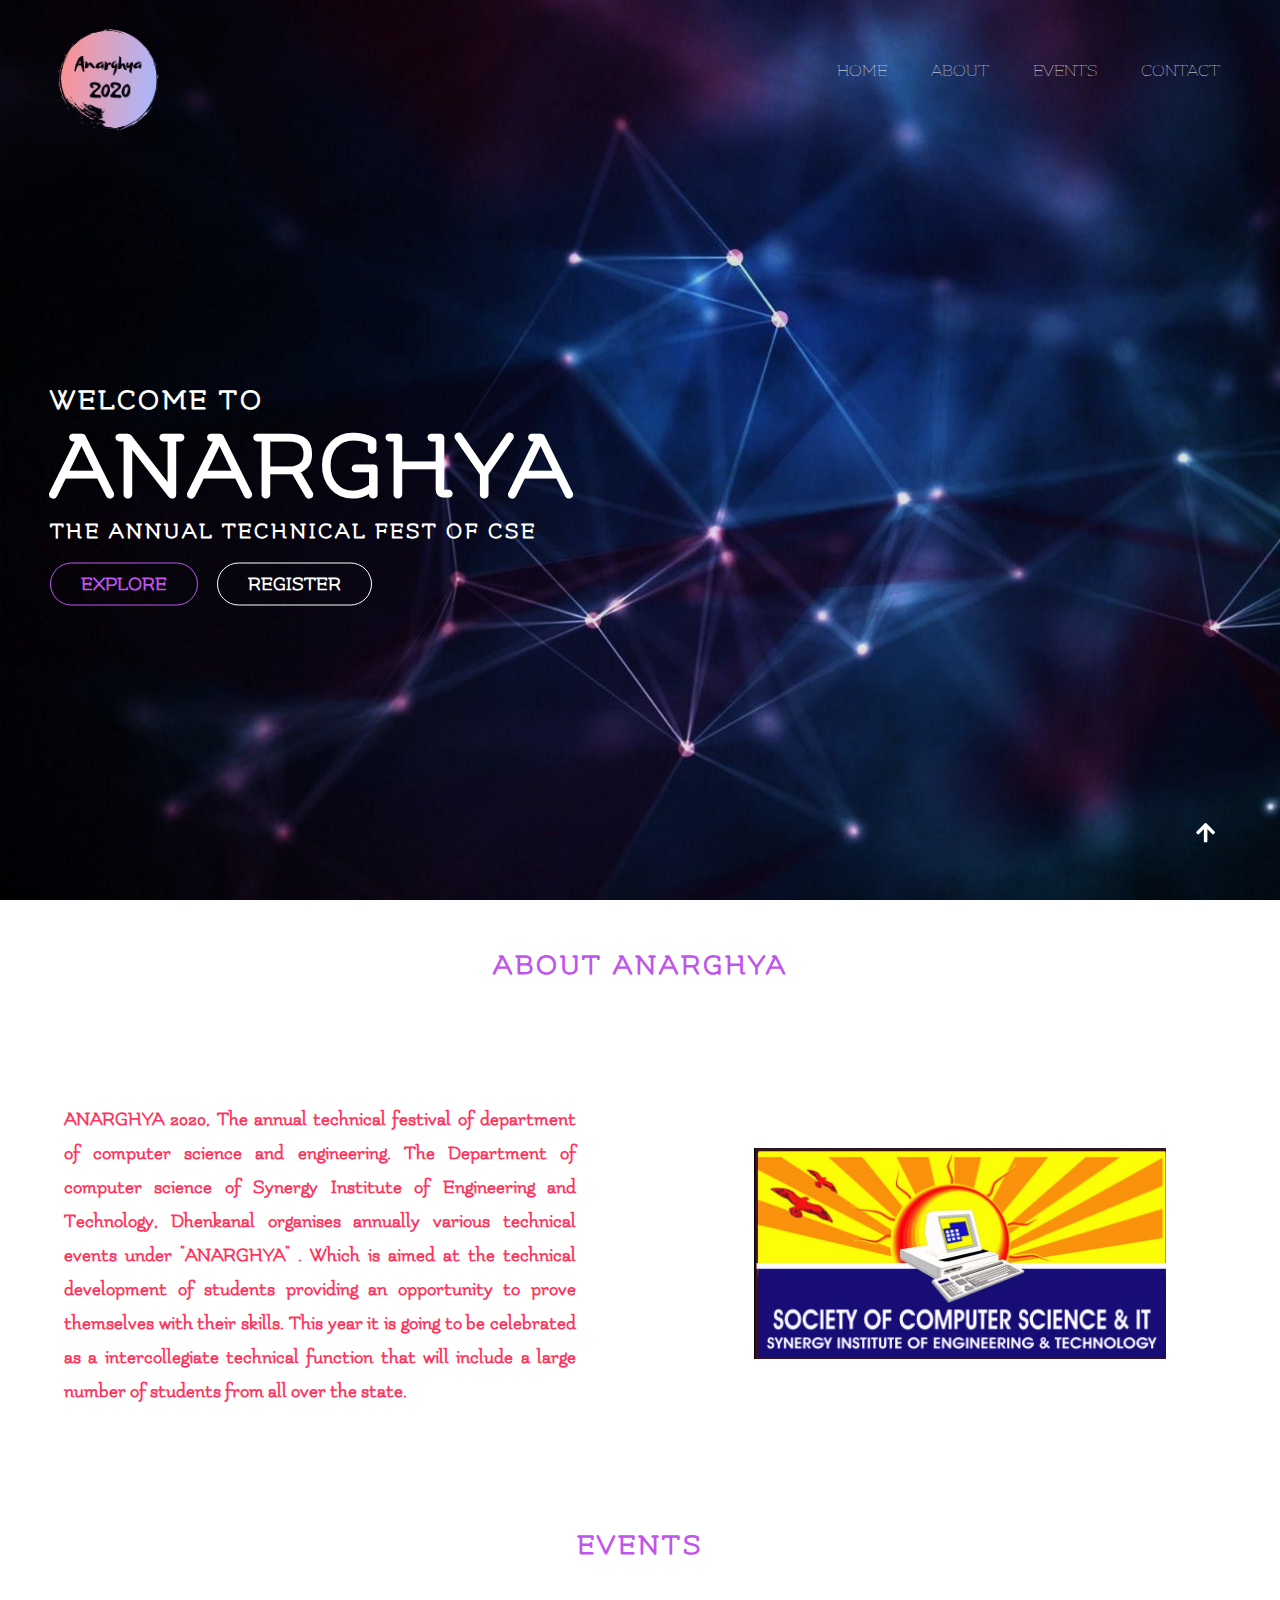
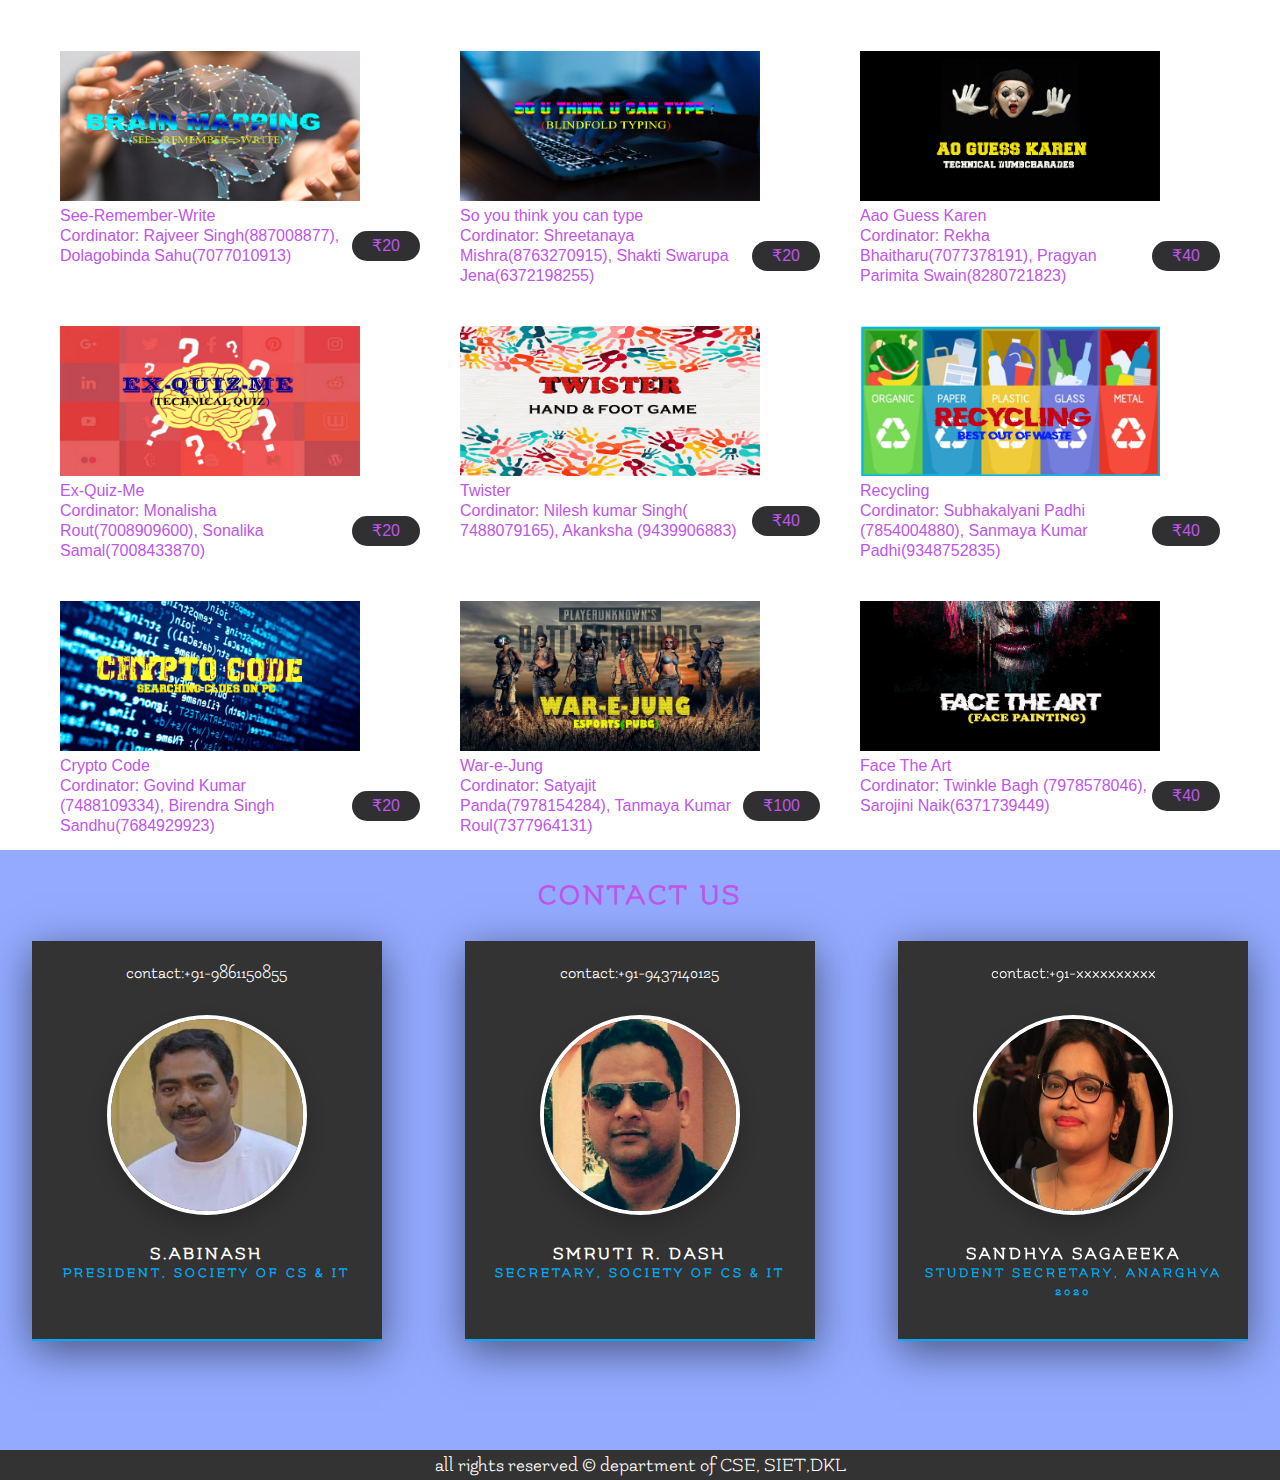
<file: index.html>
<!DOCTYPE html>
<html lang="en">
  <head>
    <meta charset="UTF-8" />
    <meta name="viewport" content="width=device-width, initial-scale=1.0" />
    <link rel="shortcut icon" type="image/jpg" href="img/favicon.ico" />
    <title>Anarghya | Home</title>
    <link rel="stylesheet" href="css/custom.css" />
    <link
      href="https://fonts.googleapis.com/css?family=Flamenco&display=swap"
      rel="stylesheet"
    />
    <link
      rel="stylesheet"
      href="https://cdnjs.cloudflare.com/ajax/libs/animate.css/3.7.2/animate.min.css"
    />
    <link
      rel="stylesheet"
      href="https://cdnjs.cloudflare.com/ajax/libs/font-awesome/4.7.0/css/font-awesome.min.css"
    />
    <link
      rel="stylesheet"
      href="https://use.fontawesome.com/releases/v5.4.1/css/all.css"
    />
  </head>
  <body>
    <header id="#home">
      <nav>
        <div class="row clearfix">
          <img
            src="img/logo1.png"
            class="logo animated fadeIn"
            alt="anarghya logo"
          />
          <ul class="main-nav animated slideInDown" id="up-down">
            <li><a href="#home">home</a></li>
            <li><a href="#about">about</a></li>
            <li><a href="#event">events</a></li>
            <li><a href="#contact">contact</a></li>
          </ul>
          <a href="#" class="mobile-icon" onclick="slidedown()"
            ><i class="fa fa-bars"></i
          ></a>
        </div>
      </nav>
      <div class="main-content-header">
        <!-- <h1>
          Welcome to <br /><span>ANARGHYA</span><br />The annual society
          function.
        </h1> -->
        <h2 class=" animated slideInLeft">welcome to</h2>
        <h1 class="colorchange  animated slideInLeft ">anarghya</h1>
        <h3 class=" animated slideInLeft">the annual technical fest of cse</h3>
        <a
          href="gallery.html"
          target="_blank"
          class="btn btn-exp animated slideInUp"
          >explore</a
        >
        <a
          href="register.html"
          target="_blank"
          class="btn btn-reg animated slideInUp"
          >register</a
        >
      </div>
    </header>
    <!-- //////////////////////////////////////////////////////////////////////////////////////////// -->
    <section class="about" id="about">
      <h2>about anarghya</h2>
      <div class="abt_anarghya">
        <div class="abt_content">
          <p>
            ANARGHYA 2020, The annual technical festival of department of
            computer science and engineering. The Department of computer science
            of Synergy Institute of Engineering and Technology, Dhenkanal
            organises annually various technical events under "ANARGHYA" . Which
            is aimed at the technical development of students providing an
            opportunity to prove themselves with their skills. This year it is
            going to be celebrated as a intercollegiate technical function that
            will include a large number of students from all over the state.
          </p>
        </div>
        <div class="abt_img">
          <a href="#"></a>
          <img src="img/anarghya-logo.jpg" alt="about alternate" />
        </div>
      </div>
    </section>
    <!-- /////////////////////////////////////////////////////////////////////////////////////////// -->
    <section class="events" id="event">
      <h2>EVENTS</h2>
      <main>
        <section class="cards">
          <div class="card">
            <div class="card_image=container">
              <img src="img/bm.jpg" alt="" height="150px" width="300px" />
            </div>
            <div class="card_content">
              <p class="card_title text--medium">
                See-Remember-Write
              </p>
              <div class="card__info">
                <p class="text--medium">
                  Cordinator: Rajveer Singh(887008877), Dolagobinda
                  Sahu(7077010913)
                </p>
                <p class="card__price text--medium">&#8377;20</p>
              </div>
            </div>
          </div>
          <div class="card">
            <div class="card_image=container">
              <img src="img/bt.jpg" alt="" height="150px" width="300px" />
            </div>
            <div class="card_content">
              <p class="card_title text--medium">
                So you think you can type
              </p>
              <div class="card__info">
                <p class="text--medium">
                  Cordinator: Shreetanaya Mishra(8763270915), Shakti Swarupa
                  Jena(6372198255)
                </p>
                <p class="card__price text--medium">&#8377;20</p>
              </div>
            </div>
          </div>
          <div class="card">
            <div class="card_image=container">
              <img src="img/tdc.jpg" alt="" height="150px" width="300px" />
            </div>
            <div class="card_content">
              <p class="card_title text--medium">
                Aao Guess Karen
              </p>
              <div class="card__info">
                <p class="text--medium">
                  Cordinator: Rekha Bhaitharu(7077378191), Pragyan Parimita
                  Swain(8280721823)
                </p>
                <p class="card__price text--medium">&#8377;40</p>
              </div>
            </div>
          </div>
          <div class="card">
            <div class="card_image=container">
              <img src="img/tq.jpg" alt="" height="150px" width="300px" />
            </div>
            <div class="card_content">
              <p class="card_title text--medium">
                Ex-Quiz-Me
              </p>
              <div class="card__info">
                <p class="text--medium">
                  Cordinator: Monalisha Rout(7008909600), Sonalika
                  Samal(7008433870)
                </p>
                <p class="card__price text--medium">&#8377;20</p>
              </div>
            </div>
          </div>
          <div class="card">
            <div class="card_image=container">
              <img src="img/hf.jpg" alt="" height="150px" width="300px" />
            </div>
            <div class="card_content">
              <p class="card_title text--medium">
                Twister
              </p>
              <div class="card__info">
                <p class="text--medium">
                  Cordinator: Nilesh kumar Singh( 7488079165), Akanksha
                  (9439906883)
                </p>
                <p class="card__price text--medium">&#8377;40</p>
              </div>
            </div>
          </div>
          <div class="card">
            <div class="card_image=container">
              <img src="img/bow.jpg" alt="" height="150px" width="300px" />
            </div>
            <div class="card_content">
              <p class="card_title text--medium">
                Recycling
              </p>
              <div class="card__info">
                <p class="text--medium">
                  Cordinator: Subhakalyani Padhi (7854004880), Sanmaya Kumar
                  Padhi(9348752835)
                </p>
                <p class="card__price text--medium">&#8377;40</p>
              </div>
            </div>
          </div>
          <div class="card">
            <div class="card_image=container">
              <img src="img/cc.jpg" alt="" height="150px" width="300px" />
            </div>
            <div class="card_content">
              <p class="card_title text--medium">
                Crypto Code
              </p>
              <div class="card__info">
                <p class="text--medium">
                  Cordinator: Govind Kumar (7488109334), Birendra Singh
                  Sandhu(7684929923)
                </p>
                <p class="card__price text--medium">&#8377;20</p>
              </div>
            </div>
          </div>
          <div class="card">
            <div class="card_image=container">
              <img src="img/mg.jpg" alt="" height="150px" width="300px" />
            </div>
            <div class="card_content">
              <p class="card_title text--medium">
                War-e-Jung
              </p>
              <div class="card__info">
                <p class="text--medium">
                  Cordinator: Satyajit Panda(7978154284), Tanmaya Kumar
                  Roul(7377964131)
                </p>
                <p class="card__price text--medium">&#8377;100</p>
              </div>
            </div>
          </div>
          <div class="card">
            <div class="card_image=container">
              <img src="img/fp.jpg" alt="" height="150px" width="300px" />
            </div>
            <div class="card_content">
              <p class="card_title text--medium">
                Face The Art
              </p>
              <div class="card__info">
                <p class="text--medium">
                  Cordinator: Twinkle Bagh (7978578046), Sarojini
                  Naik(6371739449)
                </p>
                <p class="card__price text--medium">&#8377;40</p>
              </div>
            </div>
          </div>
        </section>
      </main>
    </section>
    <!-- /////////////////////////////////////////////////////////////////////////////////////////// -->
    <section class="contact" id="contact">
      <h2>CONTACT US</h2>
      <div class="testimonials">
        <div class="contact_card">
          <div class="layer"></div>
          <div class="contact_content">
            <p>contact:+91-9861150855</p>
            <div class="image">
              <img src="img/sa.jpg" alt="" width="200px" height="200px" />
            </div>
            <div class="contact_details">
              <h3>
                S.Abinash <br />
                <span>President, Society of cs & it</span>
              </h3>
            </div>
          </div>
        </div>
        <div class="contact_card">
          <div class="layer"></div>
          <div class="contact_content">
            <p>contact:+91-9437140125</p>

            <div class="image">
              <img src="img/srd.jpg" alt="" width="200px" height="200px" />
            </div>
            <div class="contact_details">
              <h3>
                Smruti r. Dash <br />
                <span>Secretary, society of cs & it </span>
              </h3>
            </div>
          </div>
        </div>
        <div class="contact_card">
          <div class="layer"></div>
          <div class="contact_content">
            <p>contact:+91-xxxxxxxxxx</p>

            <div class="image">
              <img src="img/ssm.jpeg" alt="" width="200px" height="200px" />
            </div>
            <div class="contact_details">
              <h3>
                sandhya sagaeeka <br />
                <span>student secretary, Anarghya 2020</span>
              </h3>
            </div>
          </div>
        </div>
      </div>
    </section>

    <!-- /////////////////////////////////////////////////////////////////////////////////////////// -->
    <a class="gotopbtn" href="#"> <i class="fa fa-arrow-up"></i> </a>
    <footer>
      <p>all rights reserved &copy; department of CSE, SIET,DKL</p>
    </footer>
    <script>
      function slidedown() {
        var toggle = document.getElementById("up-down");
        if (toggle.style.display === "none") {
          toggle.style.display = "block";
        } else {
          toggle.style.display = "none";
        }
      }
    </script>
  </body>
</html>
</file>
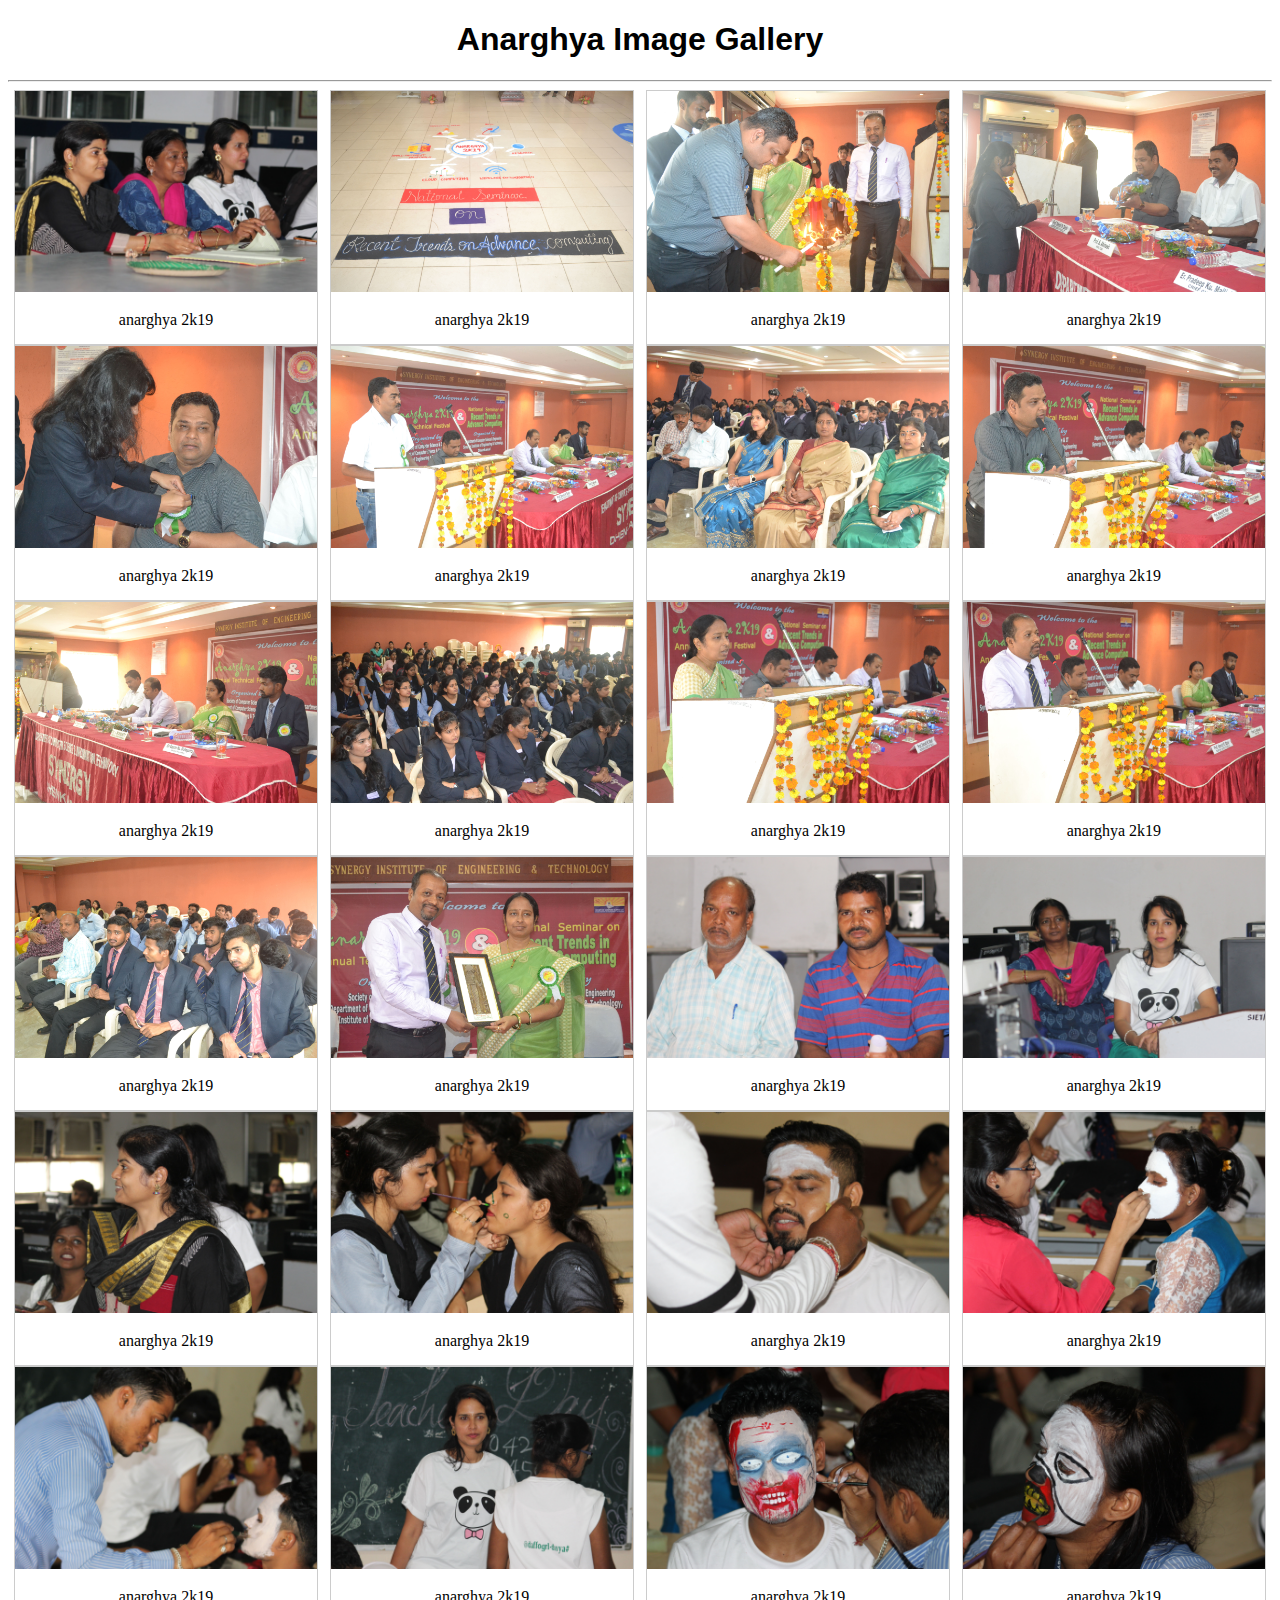
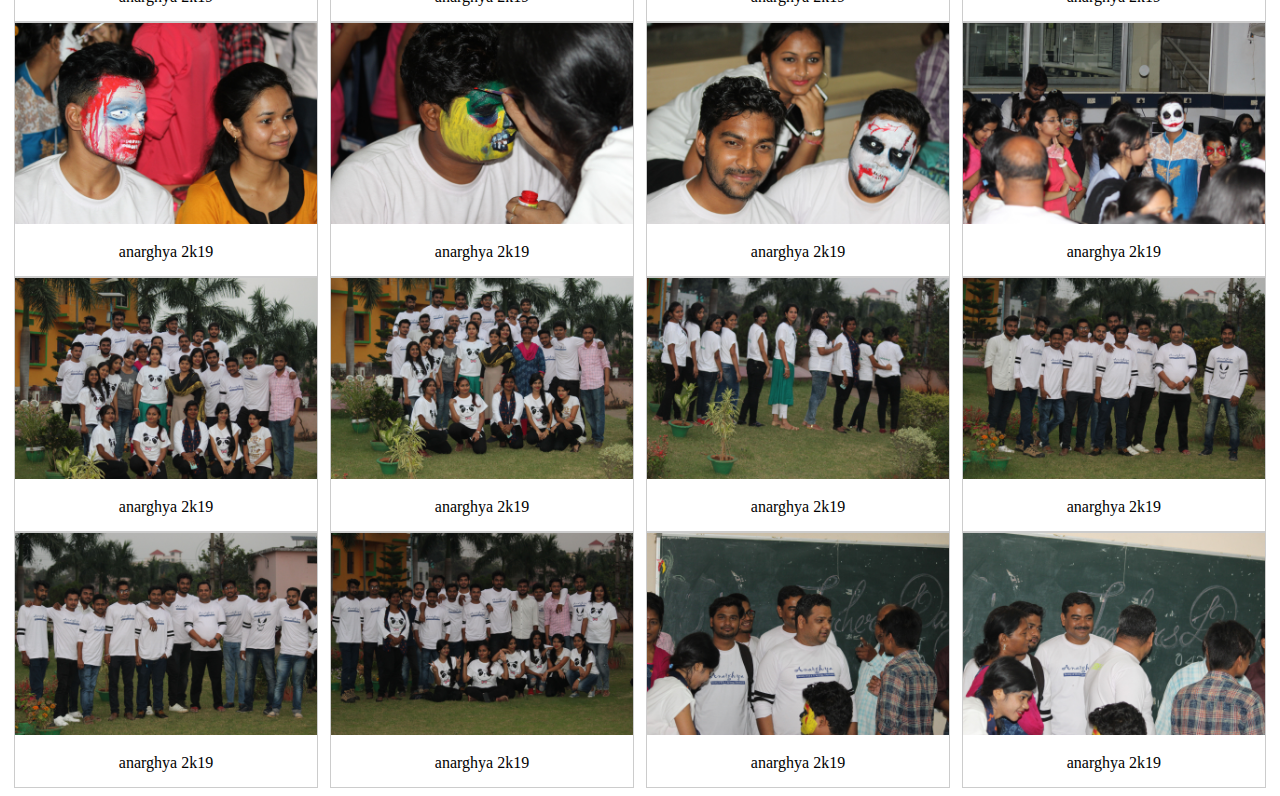
<file: gallery.html>
<!DOCTYPE html>
<html>
  <head>
    <title>anarghya | gallery</title>
    <link rel="shortcut icon" type="image/jpg" href="../img/favicon.ico" />
    <style>
      h1 {
        text-align: center;
        font-family: Arial, Helvetica, sans-serif;
      }
      div.gallery {
        border: 1px solid #ccc;
      }

      div.gallery:hover {
        border: 1px solid #777;
      }

      div.gallery img {
        width: 100%;
        height: auto;
      }

      div.desc {
        padding: 15px;
        text-align: center;
      }

      * {
        box-sizing: border-box;
      }

      .responsive {
        padding: 0 6px;
        float: left;
        width: 24.99999%;
      }

      @media only screen and (max-width: 700px) {
        .responsive {
          width: 49.99999%;
          margin: 6px 0;
        }
      }

      @media only screen and (max-width: 500px) {
        .responsive {
          width: 100%;
        }
      }

      .clearfix:after {
        content: "";
        display: table;
        clear: both;
      }
    </style>
  </head>
  <body>
    <h1>Anarghya Image Gallery</h1>
    <hr />

    <div class="responsive">
      <div class="gallery">
        <a target="_blank" href="gallery/a1901.jpeg">
          <img src="gallery/a1901.jpeg" width="600" height="400" />
        </a>
        <div class="desc">anarghya 2k19</div>
      </div>
    </div>

    <div class="responsive">
      <div class="gallery">
        <a target="_blank" href="gallery/a1902.jpg">
          <img src="gallery/a1902.jpg" width="600" height="400" />
        </a>
        <div class="desc">anarghya 2k19</div>
      </div>
    </div>

    <div class="responsive">
      <div class="gallery">
        <a target="_blank" href="gallery/a1903.jpg">
          <img src="gallery/a1903.jpg" width="600" height="400" />
        </a>
        <div class="desc">anarghya 2k19</div>
      </div>
    </div>

    <div class="responsive">
      <div class="gallery">
        <a target="_blank" href="gallery/a1904.jpg">
          <img src="gallery/a1904.jpg" width="600" height="400" />
        </a>
        <div class="desc">anarghya 2k19</div>
      </div>
    </div>

    <div class="responsive">
      <div class="gallery">
        <a target="_blank" href="gallery/a1905.jpg">
          <img src="gallery/a1905.jpg" width="600" height="400" />
        </a>
        <div class="desc">anarghya 2k19</div>
      </div>
    </div>

    <div class="responsive">
      <div class="gallery">
        <a target="_blank" href="gallery/a1906.jpg">
          <img src="gallery/a1906.jpg" width="600" height="400" />
        </a>
        <div class="desc">anarghya 2k19</div>
      </div>
    </div>

    <div class="responsive">
      <div class="gallery">
        <a target="_blank" href="gallery/a1907.jpg">
          <img src="gallery/a1907.jpg" width="600" height="400" />
        </a>
        <div class="desc">anarghya 2k19</div>
      </div>
    </div>

    <div class="responsive">
      <div class="gallery">
        <a target="_blank" href="gallery/a1908.jpg">
          <img src="gallery/a1908.jpg" width="600" height="400" />
        </a>
        <div class="desc">anarghya 2k19</div>
      </div>
    </div>

    <div class="responsive">
      <div class="gallery">
        <a target="_blank" href="gallery/a1909.jpg">
          <img src="gallery/a1909.jpg" width="600" height="400" />
        </a>
        <div class="desc">anarghya 2k19</div>
      </div>
    </div>

    <div class="responsive">
      <div class="gallery">
        <a target="_blank" href="gallery/a1910.jpg">
          <img src="gallery/a1910.jpg" width="600" height="400" />
        </a>
        <div class="desc">anarghya 2k19</div>
      </div>
    </div>

    <div class="responsive">
      <div class="gallery">
        <a target="_blank" href="gallery/a1911.jpg">
          <img src="gallery/a1911.jpg" width="600" height="400" />
        </a>
        <div class="desc">anarghya 2k19</div>
      </div>
    </div>

    <div class="responsive">
      <div class="gallery">
        <a target="_blank" href="gallery/a1912.jpg">
          <img src="gallery/a1912.jpg" width="600" height="400" />
        </a>
        <div class="desc">anarghya 2k19</div>
      </div>
    </div>

    <div class="responsive">
      <div class="gallery">
        <a target="_blank" href="gallery/a1913.jpg">
          <img src="gallery/a1913.jpg" width="600" height="400" />
        </a>
        <div class="desc">anarghya 2k19</div>
      </div>
    </div>

    <div class="responsive">
      <div class="gallery">
        <a target="_blank" href="gallery/a1914.jpg">
          <img src="gallery/a1914.jpg" width="600" height="400" />
        </a>
        <div class="desc">anarghya 2k19</div>
      </div>
    </div>

    <div class="responsive">
      <div class="gallery">
        <a target="_blank" href="gallery/a1915.jpg">
          <img src="gallery/a1915.jpg" width="600" height="400" />
        </a>
        <div class="desc">anarghya 2k19</div>
      </div>
    </div>

    <div class="responsive">
      <div class="gallery">
        <a target="_blank" href="gallery/a1916.jpg">
          <img src="gallery/a1916.jpg" width="600" height="400" />
        </a>
        <div class="desc">anarghya 2k19</div>
      </div>
    </div>

    <div class="responsive">
      <div class="gallery">
        <a target="_blank" href="gallery/a1917.jpg">
          <img src="gallery/a1917.jpg" width="600" height="400" />
        </a>
        <div class="desc">anarghya 2k19</div>
      </div>
    </div>

    <div class="responsive">
      <div class="gallery">
        <a target="_blank" href="gallery/a1918.jpg">
          <img src="gallery/a1918.jpg" width="600" height="400" />
        </a>
        <div class="desc">anarghya 2k19</div>
      </div>
    </div>

    <div class="responsive">
      <div class="gallery">
        <a target="_blank" href="gallery/a1919.jpg">
          <img src="gallery/a1919.jpg" width="600" height="400" />
        </a>
        <div class="desc">anarghya 2k19</div>
      </div>
    </div>

    <div class="responsive">
      <div class="gallery">
        <a target="_blank" href="gallery/a1920.jpg">
          <img src="gallery/a1920.jpg" width="600" height="400" />
        </a>
        <div class="desc">anarghya 2k19</div>
      </div>
    </div>

    <div class="responsive">
      <div class="gallery">
        <a target="_blank" href="gallery/a1921.jpg">
          <img src="gallery/a1921.jpg" width="600" height="400" />
        </a>
        <div class="desc">anarghya 2k19</div>
      </div>
    </div>

    <div class="responsive">
      <div class="gallery">
        <a target="_blank" href="gallery/a1922.jpg">
          <img src="gallery/a1922.jpg" width="600" height="400" />
        </a>
        <div class="desc">anarghya 2k19</div>
      </div>
    </div>

    <div class="responsive">
      <div class="gallery">
        <a target="_blank" href="gallery/a1923.jpg">
          <img src="gallery/a1923.jpg" width="600" height="400" />
        </a>
        <div class="desc">anarghya 2k19</div>
      </div>
    </div>

    <div class="responsive">
      <div class="gallery">
        <a target="_blank" href="gallery/a1924.jpg">
          <img src="gallery/a1924.jpg" width="600" height="400" />
        </a>
        <div class="desc">anarghya 2k19</div>
      </div>
    </div>

    <div class="responsive">
      <div class="gallery">
        <a target="_blank" href="gallery/a1925.jpg">
          <img src="gallery/a1925.jpg" width="600" height="400" />
        </a>
        <div class="desc">anarghya 2k19</div>
      </div>
    </div>

    <div class="responsive">
      <div class="gallery">
        <a target="_blank" href="gallery/a1926.jpg">
          <img src="gallery/a1926.jpg" width="600" height="400" />
        </a>
        <div class="desc">anarghya 2k19</div>
      </div>
    </div>

    <div class="responsive">
      <div class="gallery">
        <a target="_blank" href="gallery/a1927.jpg">
          <img src="gallery/a1927.jpg" width="600" height="400" />
        </a>
        <div class="desc">anarghya 2k19</div>
      </div>
    </div>

    <div class="responsive">
      <div class="gallery">
        <a target="_blank" href="gallery/a1928.jpg">
          <img src="gallery/a1928.jpg" width="600" height="400" />
        </a>
        <div class="desc">anarghya 2k19</div>
      </div>
    </div>

    <div class="responsive">
      <div class="gallery">
        <a target="_blank" href="gallery/a1929.jpg">
          <img src="gallery/a1929.jpg" width="600" height="400" />
        </a>
        <div class="desc">anarghya 2k19</div>
      </div>
    </div>

    <div class="responsive">
      <div class="gallery">
        <a target="_blank" href="gallery/a1930.jpg">
          <img src="gallery/a1930.jpg" width="600" height="400" />
        </a>
        <div class="desc">anarghya 2k19</div>
      </div>
    </div>

    <div class="responsive">
      <div class="gallery">
        <a target="_blank" href="gallery/a1931.jpg">
          <img src="gallery/a1931.jpg" width="600" height="400" />
        </a>
        <div class="desc">anarghya 2k19</div>
      </div>
    </div>

    <div class="responsive">
      <div class="gallery">
        <a target="_blank" href="gallery/a1932.jpg">
          <img src="gallery/a1932.jpg" width="600" height="400" />
        </a>
        <div class="desc">anarghya 2k19</div>
      </div>
    </div>

    <div class="responsive">
      <div class="gallery">
        <a target="_blank" href="gallery/a1933.jpg">
          <img src="gallery/a1933.jpg" width="600" height="400" />
        </a>
        <div class="desc">anarghya 2k19</div>
      </div>
    </div>

    <div class="responsive">
      <div class="gallery">
        <a target="_blank" href="gallery/a1934.jpg">
          <img src="gallery/a1934.jpg" width="600" height="400" />
        </a>
        <div class="desc">anarghya 2k19</div>
      </div>
    </div>

    <div class="responsive">
      <div class="gallery">
        <a target="_blank" href="gallery/a1935.jpg">
          <img src="gallery/a1935.jpg" width="600" height="400" />
        </a>
        <div class="desc">anarghya 2k19</div>
      </div>
    </div>

    <div class="responsive">
      <div class="gallery">
        <a target="_blank" href="gallery/a1936.jpg">
          <img src="gallery/a1936.jpg" width="600" height="400" />
        </a>
        <div class="desc">anarghya 2k19</div>
      </div>
    </div>
    <div class="clearfix"></div>
  </body>
</html>
</file>
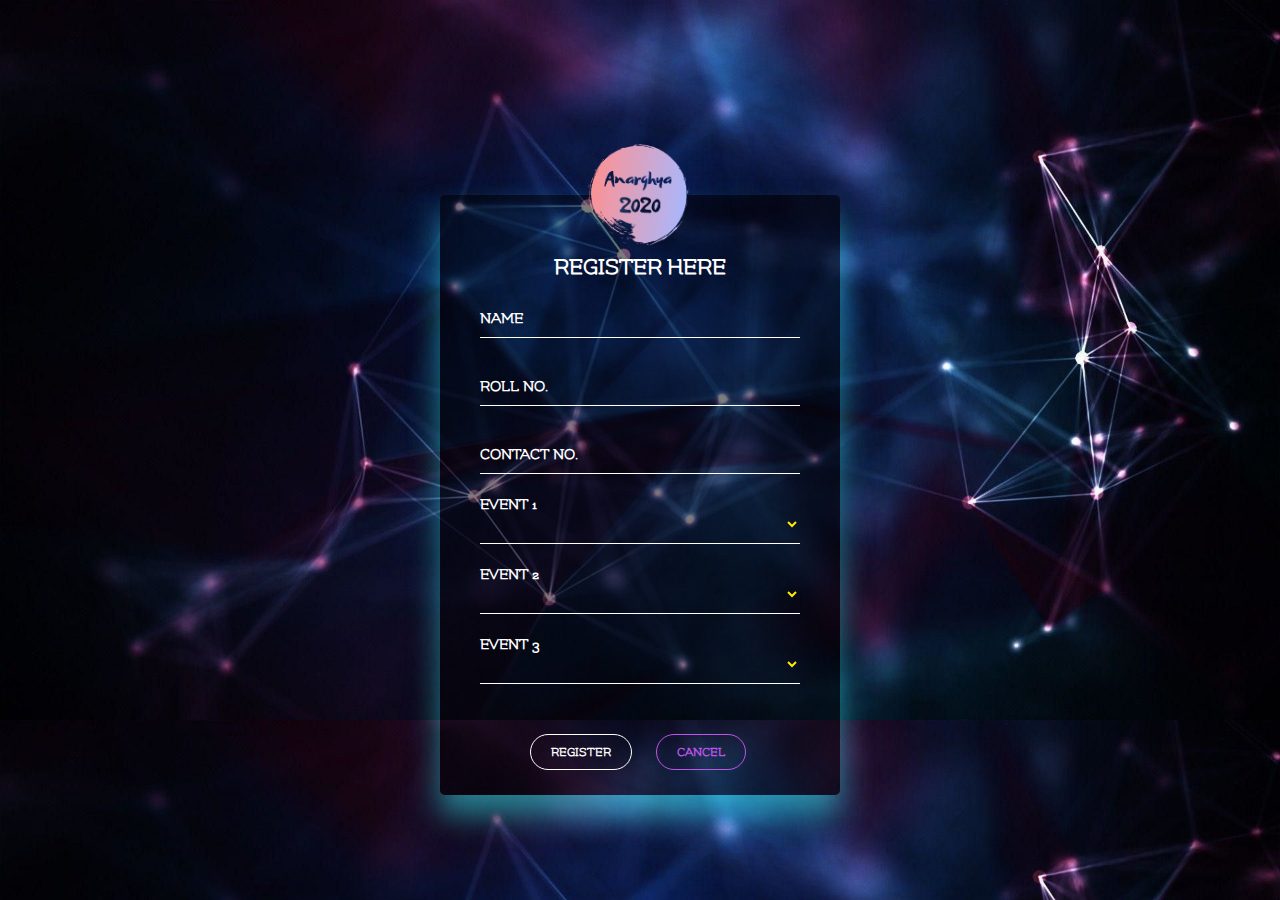
<file: register.html>
<!DOCTYPE html>
<html lang="en">
  <head>
    <meta charset="UTF-8" />
    <meta name="viewport" content="width=device-width, initial-scale=1.0" />
    <link rel="shortcut icon" type="image/jpg" href="img/favicon.ico" />
    <title>Anarghya | Register</title>
    <link rel="stylesheet" href="css/register.css" />
    <link
      href="https://fonts.googleapis.com/css?family=Flamenco&display=swap"
      rel="stylesheet"
    />
    <link
      rel="stylesheet"
      href="https://cdnjs.cloudflare.com/ajax/libs/animate.css/3.7.2/animate.min.css"
    />
  </head>
  <body>
    <div class="register animated fadeIn">
      <img src="img/logo1.png" class="logo" alt="logo" />
      <h2>register here</h2>
      <form action="register.php" method="POST">
        <div class="inputbox">
          <input type="text" name="name" required />
          <label>Name</label>
        </div>
        <div class="inputbox">
          <input type="text" name="roll" required />
          <label>Roll No.</label>
        </div>
        <div class="inputbox">
          <input type="text" name="contact" required />
          <label>Contact No.</label>
        </div>
        <div class="inputbox">
          <label class="label" aria-placeholder="select event">Event 1</label>
          <select name="ev1" id="event1" class="inputbox" required>
            <option value=""></option>
            <option value="bm"> mind optimizer</option>
            <option value="bt"> blindfold typing</option>
            <option value="td"> samjho aur samjhao</option>
            <option value="tq"> x-Quiz-me</option>
            <option value="hfg">kabhi हाथ kabhi पैर</option>
            <option value="bow">best out of waste</option>
            <option value="cb"> Runtime Terror</option>
            <option value="lej">LAN-e-Jung</option>
            <option value="fp"> pratibimb</option>
          </select>
        </div>
        <div class="inputbox">
          <label class="label" aria-placeholder="select event">Event 2</label>
          <select name="ev2" id="event2" class="inputbox">
            <option value=""></option>
            <option value="bm"> mind optimizer</option>
            <option value="bt"> blindfold typing</option>
            <option value="td"> samjho aur samjhao</option>
            <option value="tq"> x-Quiz-me</option>
            <option value="hfg">kabhi हाथ kabhi पैर</option>
            <option value="bow">best out of waste</option>
            <option value="cb"> Runtime Terror</option>
            <option value="lej">LAN-e-Jung</option>
            <option value="fp"> pratibimb</option>
          </select>
        </div>
        <div class="inputbox">
          <label class="label" aria-placeholder="select event">Event 3</label>
          <select name="ev3" id="event3" class="inputbox">
            <option value=""></option>
            <option value="bm"> mind optimizer</option>
            <option value="bt"> blindfold typing</option>
            <option value="td"> samjho aur samjhao</option>
            <option value="tq"> x-Quiz-me</option>
            <option value="hfg">kabhi हाथ kabhi पैर</option>
            <option value="bow">best out of waste</option>
            <option value="cb"> Runtime Terror</option>
            <option value="lej">LAN-e-Jung</option>
            <option value="fp"> pratibimb</option>
          </select>
        </div>
        <!-- <div>
          <input type="checkbox" name="event1" required />
          <label>Brain mapping</label>
          <input type="checkbox" name="event1" required />
          <label>blindfold typing</label>
          <br />
          <input type="checkbox" name="event1" required />
          <label>technical dumbcharades</label><br />
          <input type="checkbox" name="event1" required />
          <label>technical quiz</label>
          <input type="checkbox" name="event1" required />
          <label>hand nd foot</label><br />
          <input type="checkbox" name="event1" required />
          <label>best out of waste</label>
          <br />
          <input type="checkbox" name="event1" required />
          <label>crypto code</label>
          <input type="checkbox" name="event1" required />
          <label>war-e-jung</label>
          <br />
          <input type="checkbox" name="event1" required />
          <label>face the art</label>
          <br />
        </div> -->

        <input type="submit" value="register" />
        <input type="reset" value="cancel" />
      </form>
    </div>
  </body>
</html>
</file>
<file: css/custom.css>
* {
  margin: 0px;
  padding: 0px;
  box-sizing: border-box;
}
html {
  scroll-behavior: smooth;
}
body {
  font-size: 20px;
  overflow-x: hidden;
  color: #fff;
  font-family: "Flamenco", cursive;
}
.gotopbtn {
  position: fixed;
  width: 50px;
  height: 50px;
  background: transparent;
  bottom: 40px;
  right: 50px;

  text-decoration: none;
  text-align: center;
  line-height: 50px;
  color: white;
  font-size: 22px;
}
header {
  background-image: linear-gradient(rgba(0, 0, 0, 0.1), rgba(0, 0, 0, 0.1)),
    url(../img/bg2.jpg);
  background-size: cover;
  background-repeat: no-repeat;
  background-attachment: fixed;
  height: 100vh;
}
.clearfix:after {
  content: " ";
  visibility: hidden;
  display: block;
  height: 0px;
  clear: both;
}
.row {
  max-width: 1180px;
  margin: 0 auto;
}
.logo {
  height: 120px;
  width: auto;
  float: left;
  margin-top: 20px;
}
.main-nav {
  float: right;
  margin-top: 60px;
}
.main-nav li {
  display: inline-block;
  list-style: none;
  margin-left: 30px;
  margin-right: 10px;
}
.main-nav li a {
  padding: 5px 0;
  color: #fff;
  text-decoration: none;
  text-transform: uppercase;
  font-size: 90%;
  font-weight: 100;
}
.main-nav li a:hover {
  border-bottom: 2px solid #bf55ec;
}
.main-content-header {
  width: 1180px;
  position: absolute;
  top: 55%;
  left: 50%;
  transform: translate(-50%, -50%);
}
h1 {
  color: #fff;
  font-size: 500%;
  letter-spacing: 3px;
  text-transform: uppercase;
}
h2 {
  color: #fff;
  letter-spacing: 3px;
  text-transform: uppercase;
}
h3 {
  color: #fff;
  letter-spacing: 3px;
  margin-bottom: 20px;
  text-transform: uppercase;
}
.btn {
  display: inline-block;
  padding: 10px 30px;
  font-weight: bold;
  text-decoration: none;
  text-transform: uppercase;
  border-radius: 200px;
  transition: background-color 0.2s, border 0.2s, color 0.2s;
}
.btn-exp {
  background-color: transparent;
  color: #bf55ec;
  margin-right: 15px;
  border: 1px solid #bf55ec;
}
.btn-exp:hover {
  background-color: #fff;
}
.btn-reg {
  background-color: transparent;
  color: #fff;
  border: 1px solid #fff;
}
.btn-reg:hover {
  background-color: #bf55ec;
}
.mobile-icon {
  display: none;
}

/* //////////////////////////////////////////////////////////////////////////////////////// */
/* //////////////////////////////////////about//////////////////////////////////////////// */
.about {
  height: 600px;
  background-color: lightgray;
  background: linear-gradient(
    65deg,
    rgba(93, 40, 234, 0.3) 55%,
    rgba(39, 86, 175, 0.4) 0%
  );
  background-attachment: fixed;
}
.about h2 {
  margin: 0;
  padding: 50px 0;
  text-align: center;
  color: #bf55ec;
  font-weight: bolder;
}
.abt_anarghya {
  height: 50vh;
  width: 100%;
  display: flex;
  justify-content: space-around;
  align-items: center;
  box-sizing: border-box;
}
.abt_img {
  width: 50%;
  padding: 0;
  text-align: center;
}
.abt_img img {
  width: 450px;
  padding: 0 3%;
}
.abt_img a {
  text-align: center;
}
.abt_content {
  width: 50%;
  padding: 0 5%;
  box-sizing: border-box;
  text-align: justify;
  line-height: 1.7;
  color: #ff355e;
  font-weight: bold;
}

/* //////////////////////////////////////////////////////////////////////////////////////// */
/* /////////////////////////////////////events//////////////////////////////////////////// */
.events {
  height: 950px;
  background: linear-gradient(
    65deg,
    rgba(39, 86, 175, 0.4) 55%,
    rgba(93, 40, 234, 0.3) 0%
  );
  background-attachment: fixed;
}
.events h2 {
  text-align: center;
  color: #bf55ec;
  font-weight: bolder;
  padding: 30px 0;
}
main {
  display: grid;
  grid-template-columns: 1fr repeat(12, minmax(auto, 60px)) 1fr;
  grid-gap: 40px;
  padding: 60px 0;
}

.text--medium {
  font-family: "Open Sans", sans-serif;
  font-size: 16px;
  line-height: 20px;
  font-weight: 400;
  color: #bf55ec;
}

.cards {
  grid-column: 2 / span 12;
  display: grid;
  grid-template-columns: repeat(12, minmax(auto, 60px));
  grid-gap: 40px;
}
.card {
  grid-column-end: span 4;
  display: flex;
  flex-direction: column;
  background-color: linear-gradient(
    65deg,
    rgba(39, 86, 175, 0.4) 55%,
    rgba(93, 40, 234, 0.3) 0%
  );
  cursor: pointer;
  transition: all 0.3s ease 0s;
}

.card:hover {
  transform: translate(-7px);
}

.card__image--container img {
  width: 100%;
  padding-top: 56.25%;
  overflow: hidden;
  position: relative;
}

.card__image--container img {
  width: 100%;
  position: absolute;
  top: 50%;
  left: 50%;
  transform: translate(-50%, -50%);
}

.card__content {
  padding: 20px;
}

.card__title {
  margin-bottom: 20px;
}

.card__info {
  display: flex;
  align-self: flex-end;
  align-items: center;
}

.card__price {
  margin-left: auto;
  padding: 5px 20px;
  background-color: #303032;
  border-radius: 20px;
}
/* //////////////////////////////////////////////////////////////////////////////////////// */
/* //////////////////////////////////////contacts///////////////////////////////////////// */
.contact {
  height: 600px;
  background-color: rgba(39, 85, 255, 0.5);
}
.contact h2 {
  text-align: center;
  color: #bf55ec;
  font-weight: bolder;
  padding: 30px 0;
}
.testimonials {
  padding: 200px auto 100px;
  display: grid;
  grid-template-columns: repeat(auto-fit, minmax(350px, 1fr));
  grid-gap: 20px;
}
.testimonials .contact_card {
  position: relative;
  width: 350px;
  height: 400px;
  margin: 0 auto;
  background: #333;
  padding: 20px;
  box-sizing: border-box;
  text-align: center;
  box-shadow: 0 10px 40px rgba(0, 0, 0, 0.5);
  overflow: hidden;
}
.testimonials .contact_card .layer {
  position: absolute;
  top: calc(100% - 2px);
  left: 0;
  width: 100%;
  height: 100%;
  background: linear-gradient(#03a9f4, #e91ee3);
  z-index: 1;
  transition: 0.5s;
}
.testimonials .contact_card:hover .layer {
  top: 0;
}
.testimonials .contact_card .contact_content {
  position: relative;
  z-index: 2;
}
.testimonials .contact_card .contact_content p {
  font-size: 18px;
  line-height: 24px;
  color: #fff;
}
.testimonials .contact_card .contact_content .image {
  width: 200px;
  height: 200px;
  margin: 30px auto;
  border-radius: 50%;
  overflow: hidden;
  border: 4px solid #fff;
  box-shadow: 0 10px 20px rgba(0, 0, 0, 0.2);
}
.testimonials .contact_card .contact_content .contact_details h3 {
  font-size: 18px;
  color: #fff;
}
.testimonials .contact_card .contact_content .contact_details h3 span {
  color: #03a9f4;
  font-size: 14px;
  transition: 0.5s;
}
.testimonials .contact_card:hover .contact_content .contact_details h3 span {
  color: #fff;
}
/*////////////////////////////////////////////////////////////////////////////////////////*/
footer {
  background-color: #333;
  text-align: center;
  height: 30px;
  padding: 5px;
}
/* /////////////////////////////////////////////////////////////////////////////////////// */
/* ////////////////////////////////////responsive//////////////////////////////////////// */

@media (max-width: 1180px) {
  .main-content-header {
    width: 100%;
    padding: 0 2%;
  }
  .events {
    height: 1000px;
  }
  .contact {
    height: 1000px;
  }
}
@media (max-width: 998px) {
  h1 {
    font-size: 400%;
  }
  h2 {
    font-size: 120%;
  }
  h3 {
    font-size: 110%;
  }
  /* about */
  .about {
    height: 670px;
  }
  .abt_anarghya {
    display: block;
  }
  .abt_content {
    width: 100%;
  }
  .abt_img {
    width: 100%;
  }
  .abt_img img {
    width: 70%;
  }
  /* events */
  .events {
    height: 1400px;
  }
  .card {
    grid-column-end: span 6;
  }
  /* contact */
  .contact {
    height: 930px;
  }
}
@media (max-width: 768px) {
  h1 {
    font-size: 350%;
  }
  h2 {
    font-size: 110%;
  }
  h3 {
    max-width: 100%;
  }
  .main-nav {
    display: none;
    float: left;
  }
  .mobile-icon {
    display: inline-block;
    color: #fff;
    float: right;
    margin-top: 30px;
    margin-right: 20px;
  }
  .main-nav li {
    display: block;
    margin-top: 10px;
  }
  /* about */
  .about {
    height: 744px;
  }
  .abt_anarghya {
    display: block;
  }
  .abt_img {
    width: 100%;
  }
  .abt_content {
    width: 100%;
  }
  .abt_img img {
    width: 100%;
    height: auto;
  }
  /* events */
  .events {
    height: 2400px;
  }
  main {
    grid-gap: 20px;
  }
  .card {
    grid-column-end: span 12;
  }
  /* contact */
  .contact {
    height: 1350px;
  }
}
@media (max-width: 480px) {
  h1 {
    font-size: 280%;
  }
  h2 {
    font-size: 100%;
  }
  h3 {
    max-width: 90%;
  }
  .btn-exp {
    margin-bottom: 20px;
  }
  /* about */
  .about {
    height: 820px;
  }
  .abt_anarghya {
    display: block;
  }
  .abt_img {
    width: 100%;
  }
  .abt_img img {
    width: 350px;
    height: auto;
  }
  .abt_content {
    width: 100%;
  }
  /* events */
  .events {
    height: 2420px;
  }
  main {
    grid-template-columns: 10px repeat(6, 1fr) 10px;
    grid-gap: 10px;
  }
  .cards {
    grid-column: 2 / span 6;
    grid-template-columns: repeat(6, 1fr);
    grid-gap: 20px;
  }
  .card {
    grid-column-end: span 6;
  }
  /* contact */
  .contact {
    height: 1360px;
  }
}
</file>
<file: css/register.css>
body {
  margin: 0;
  padding: 0;
  background: url(../img/bg2.jpg);
  background-size: cover;
  font-family: "Flamenco", cursive;
  overflow-x: hidden;
}
.register {
  position: absolute;
  top: 55%;
  left: 50%;
  transform: translate(-50%, -50%);
  padding: 40px;
  width: 400px;
  height: 600px;
  box-sizing: border-box;
  background: rgba(0, 0, 0, 0.5);
  box-shadow: 0 20px 30px rgba(56, 248, 255, 0.5);
  color: white;
  text-transform: uppercase;
  border-radius: 5px;
}
.register .logo {
  height: 120px;
  width: auto;
  border-radius: 50%;
  overflow: hidden;
  position: absolute;
  top: calc(-120px / 2);
  left: calc(50% - 60px);
}
.register h2 {
  top: calc(70px / 2);
  text-align: center;
}
.register .inputbox {
  position: relative;
}
.register .inputbox input,
select {
  width: 100%;
  padding: 10px 0;
  font-size: 16px;
  margin-bottom: 30px;
  border: none;
  border-bottom: 1px solid #fff;
  outline: none;
  background: transparent;
  font-family: "Flamenco", cursive;
  text-transform: capitalize;
  color: #ffeb00;
}
.register .inputbox option {
  color: #bf55ec;
  font-family: "Flamenco", cursive;
  font-weight: bold;
}
.register .inputbox label {
  position: absolute;
  top: 0;
  left: 0;
  padding: 10px 0;
  font-size: 16px;
  color: #fff;
  pointer-events: none;
  transition: 0.5s;
  font-weight: bold;
}
.register .inputbox .label {
  top: -18px;
}
.register .inputbox input:focus ~ label,
.register .inputbox input:valid ~ label {
  top: -18px;
  left: 0;
  font-size: 12px;
}
.register input[type="submit"] {
  background: transparent;
  border: 1px solid #fff;
  border-radius: 200px;
  padding: 10px 20px;
  margin-left: 50px;
  color: #fff;
  font-family: "Flamenco", cursive;
  text-transform: uppercase;
  font-weight: bold;
  margin-top: 20px;
  cursor: pointer;
}
.register input[type="submit"]:hover {
  background-color: #bf55ec;
}
.register input[type="reset"] {
  background: transparent;
  border: 1px solid #bf55ec;
  border-radius: 200px;
  padding: 10px 20px;
  margin-left: 20px;
  color: #bf55ec;
  font-family: "Flamenco", cursive;
  text-transform: uppercase;
  font-weight: bold;
  cursor: pointer;
}
.register input[type="reset"]:hover {
  background-color: #fff;
}

/* ---------------------------------------------------------------------------------------------------------------- */
/* -----------------------------------------------responsive------------------------------------------------------- */
</file>
